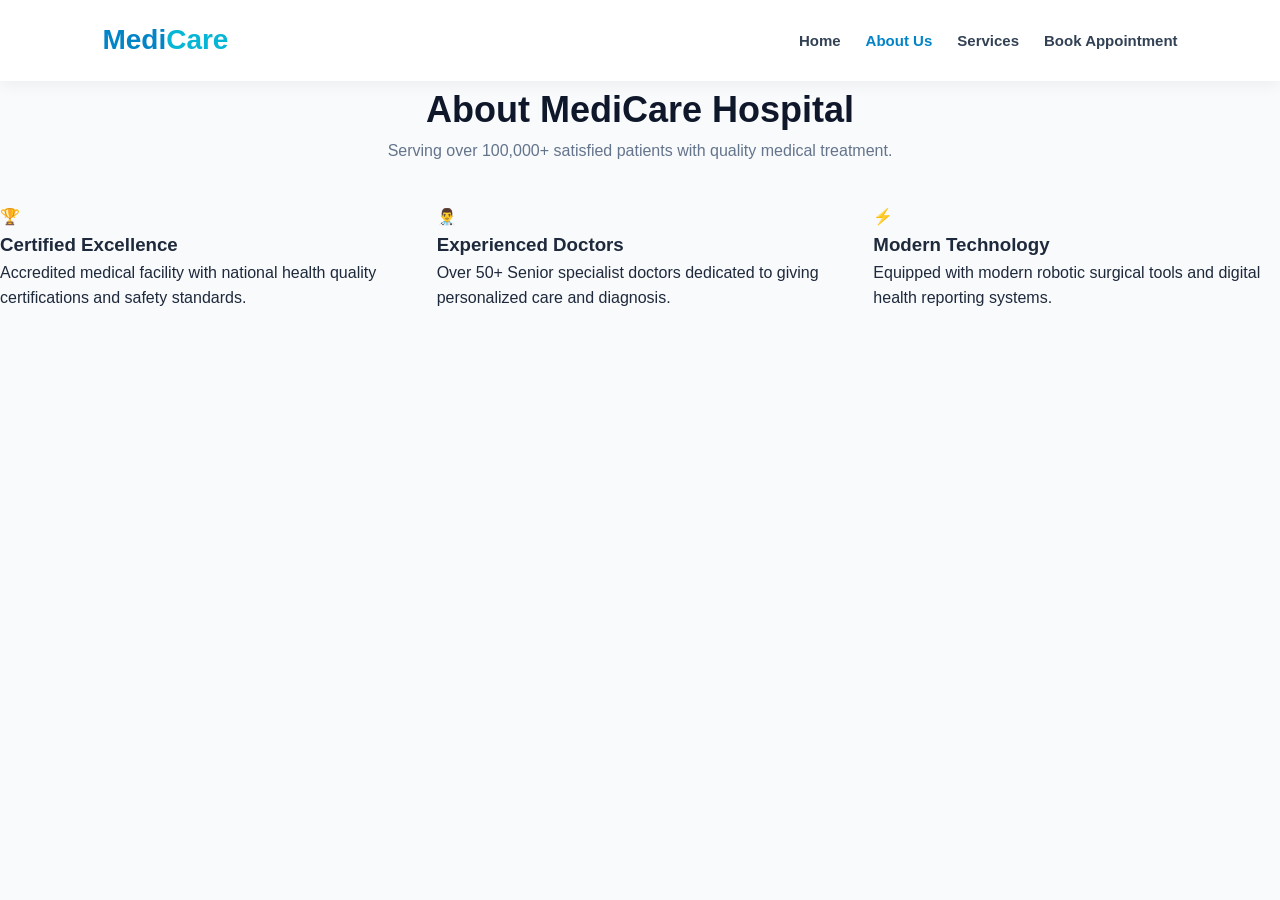
<file: about.html>
<!DOCTYPE html>
<html lang="en">
<head>
    <meta charset="UTF-8">
    <meta name="viewport" content="width=device-width, initial-scale=1.0">
    <title>About Us - MediCare</title>
    <link rel="stylesheet" href="style.css">
</head>
<body>

    <header>
        <div class="logo">Medi<span>Care</span></div>
        <nav>
            <ul>
                <li><a href="index.html">Home</a></li>
                <li><a href="about.html" class="active">About Us</a></li>
                <li><a href="services.html">Services</a></li>
                <li><a href="contact.html">Book Appointment</a></li>
            </ul>
        </nav>
    </header>

    <div class="page-anim">
        <div class="section-title">
            <h2>About MediCare Hospital</h2>
            <p>Serving over 100,000+ satisfied patients with quality medical treatment.</p>
        </div>

        <div class="grid-3">
            <div class="med-card">
                <div class="icon">🏆</div>
                <h3>Certified Excellence</h3>
                <p>Accredited medical facility with national health quality certifications and safety standards.</p>
            </div>
            <div class="med-card">
                <div class="icon">👨‍⚕️</div>
                <h3>Experienced Doctors</h3>
                <p>Over 50+ Senior specialist doctors dedicated to giving personalized care and diagnosis.</p>
            </div>
            <div class="med-card">
                <div class="icon">⚡</div>
                <h3>Modern Technology</h3>
                <p>Equipped with modern robotic surgical tools and digital health reporting systems.</p>
            </div>
        </div>
    </div>

    <script src="script.js"></script>
</body>
</html>
</file>
<file: style.css>
* {
    margin: 0;
    padding: 0;
    box-sizing: border-box;
    font-family: 'Segoe UI', Tahoma, Geneva, Verdana, sans-serif;
}

body {
    background-color: #f8fafc;
    color: #1e293b;
    line-height: 1.6;
}

/* Top Emergency Bar */
.top-bar {
    background: #0f172a;
    color: #94a3b8;
    padding: 10px 8%;
    display: flex;
    justify-content: space-between;
    font-size: 14px;
}

.top-bar span strong { color: #38bdf8; }

/* Sticky Header & Navigation */
header {
    background: #ffffff;
    display: flex;
    justify-content: space-between;
    align-items: center;
    padding: 18px 8%;
    position: sticky;
    top: 0;
    z-index: 1000;
    box-shadow: 0 4px 15px rgba(0, 0, 0, 0.05);
}

.logo {
    font-size: 28px;
    font-weight: 800;
    color: #0284c7;
}

.logo span { color: #06b6d4; }

nav ul {
    display: flex;
    list-style: none;
    gap: 25px;
    align-items: center;
}

nav a {
    text-decoration: none;
    color: #334155;
    font-weight: 600;
    font-size: 15px;
    transition: color 0.3s;
}

nav a:hover, nav a.active { color: #0284c7; }

/* Dropdown Menu */
.dropdown { position: relative; }

.dropdown-menu {
    display: none;
    position: absolute;
    top: 100%;
    left: 0;
    background: #ffffff;
    min-width: 200px;
    box-shadow: 0 10px 25px rgba(0,0,0,0.1);
    border-radius: 8px;
    padding: 10px 0;
    list-style: none;
    border-top: 3px solid #0284c7;
}

.dropdown-menu li a {
    padding: 10px 20px;
    display: block;
    color: #475569;
    font-size: 14px;
}

.dropdown-menu li a:hover {
    background: #f0f9ff;
    color: #0284c7;
}

.dropdown:hover .dropdown-menu { display: block; }

/* Page Banners */
.page-banner {
    background: linear-gradient(135deg, #0284c7 0%, #0369a1 100%);
    color: #fff;
    padding: 40px 8%;
    text-align: center;
}

.page-banner h1 { font-size: 32px; margin-bottom: 8px; }
.page-banner p { color: #e0f2fe; font-size: 16px; }

/* Hero Section */
.hero {
    display: flex;
    align-items: center;
    justify-content: space-between;
    padding: 60px 8% 100px 8%;
    background: linear-gradient(135deg, #e0f2fe 0%, #ffffff 100%);
    min-height: 75vh;
}

.hero-text { max-width: 50%; }

.hero-text h1 {
    font-size: 46px;
    color: #0f172a;
    line-height: 1.2;
    margin-bottom: 20px;
}

.hero-text p {
    color: #475569;
    font-size: 18px;
    margin-bottom: 30px;
}

.btn {
    padding: 12px 28px;
    border-radius: 6px;
    text-decoration: none;
    font-weight: 700;
    font-size: 15px;
    display: inline-block;
    transition: all 0.3s;
}

.btn-primary { background: #0284c7; color: #fff; }
.btn-primary:hover { background: #0369a1; }
.btn-sm { padding: 8px 16px; font-size: 13px; }

.slider-container {
    width: 45%;
    height: 380px;
    border-radius: 16px;
    overflow: hidden;
    box-shadow: 0 15px 30px rgba(0,0,0,0.1);
}

.slides {
    display: flex;
    width: 300%;
    height: 100%;
    animation: slide 9s infinite ease-in-out;
}

.slides img { width: 33.33%; object-fit: cover; }

@keyframes slide {
    0%, 28% { transform: translateX(0); }
    33%, 61% { transform: translateX(-33.33%); }
    66%, 94% { transform: translateX(-66.66%); }
    100% { transform: translateX(0); }
}

/* Floating Action Cards */
.floating-cards-container {
    padding: 0 8%;
    margin-top: -60px;
    position: relative;
    z-index: 100;
}

.floating-grid {
    display: grid;
    grid-template-columns: repeat(auto-fit, minmax(250px, 1fr));
    gap: 20px;
}

.f-card {
    background: #ffffff;
    padding: 25px;
    border-radius: 12px;
    box-shadow: 0 10px 25px rgba(0,0,0,0.08);
    border-left: 5px solid #0284c7;
    transition: transform 0.3s;
}

.f-card:hover { transform: translateY(-5px); }
.f-card h3 { color: #0284c7; font-size: 20px; margin-bottom: 8px; }
.f-card p { color: #64748b; font-size: 14px; }

/* Section & Common Grids */
.section { padding: 60px 8%; }
.bg-light { background-color: #f1f5f9; }

.section-title {
    text-align: center;
    margin-bottom: 40px;
}

.section-title h2 { font-size: 36px; color: #0f172a; }
.section-title p { color: #64748b; font-size: 16px; }

.grid-3 {
    display: grid;
    grid-template-columns: repeat(auto-fit, minmax(300px, 1fr));
    gap: 30px;
}

.card {
    background: #fff;
    padding: 30px;
    border-radius: 12px;
    box-shadow: 0 4px 20px rgba(0,0,0,0.04);
    border: 1px solid #e2e8f0;
}

.card h3 { color: #0284c7; margin-bottom: 12px; }

/* Doctor & Service Cards */
.doctor-card {
    background: #fff;
    border-radius: 12px;
    overflow: hidden;
    box-shadow: 0 4px 20px rgba(0,0,0,0.05);
    border: 1px solid #e2e8f0;
}

.doctor-img, .service-img {
    width: 100%;
    height: 240px;
    object-fit: cover;
}

.doctor-info { padding: 20px; }

/* Contact Page Form Box Layout */
.contact-box {
    display: grid;
    grid-template-columns: 1fr 1fr;
    gap: 40px;
    background: #ffffff;
    padding: 35px;
    border-radius: 12px;
    box-shadow: 0 4px 20px rgba(0, 0, 0, 0.06);
    max-width: 950px;
    margin: 0 auto;
}

.contact-left h2, .contact-right h2 {
    color: #0f172a;
    font-size: 22px;
    margin-bottom: 15px;
}

.contact-left p {
    color: #475569;
    margin-bottom: 12px;
    font-size: 15px;
}

.contact-img {
    width: 100%;
    height: 220px;
    object-fit: cover;
    border-radius: 8px;
    margin-top: 15px;
}

.form-group { margin-bottom: 15px; }

.form-group label {
    display: block;
    margin-bottom: 6px;
    font-weight: 600;
    color: #334155;
    font-size: 14px;
}

.form-group input, .form-group select {
    width: 100%;
    padding: 10px 12px;
    border: 1px solid #cbd5e1;
    border-radius: 6px;
    font-size: 14px;
}

.btn-block {
    width: 100%;
    text-align: center;
    border: none;
    cursor: pointer;
    margin-top: 10px;
}

/* Patient Reviews */
.testimonial-card {
    background: #fff;
    padding: 25px;
    border-radius: 12px;
    border: 1px solid #e2e8f0;
    box-shadow: 0 4px 15px rgba(0,0,0,0.03);
}

.testimonial-card p {
    font-style: italic;
    color: #475569;
    margin-bottom: 15px;
}

.patient-name {
    font-weight: bold;
    color: #0284c7;
}

/* Rich Footer */
footer {
    background: #0f172a;
    color: #94a3b8;
    padding: 50px 8% 20px 8%;
    margin-top: 50px;
}

.footer-grid {
    display: grid;
    grid-template-columns: repeat(auto-fit, minmax(200px, 1fr));
    gap: 30px;
    margin-bottom: 30px;
}

.footer-col h4 {
    color: #fff;
    font-size: 18px;
    margin-bottom: 15px;
}

.footer-col ul { list-style: none; }
.footer-col ul li { margin-bottom: 8px; }
.footer-col ul li a { color: #94a3b8; text-decoration: none; font-size: 14px; }
.footer-col ul li a:hover { color: #38bdf8; }

.footer-bottom {
    text-align: center;
    border-top: 1px solid #1e293b;
    padding-top: 20px;
    font-size: 14px;
}

/* Mobile Responsive */
@media screen and (max-width: 768px) {
    .top-bar { flex-direction: column; text-align: center; gap: 5px; }
    header { flex-direction: column; gap: 15px; }
    nav ul { flex-wrap: wrap; justify-content: center; gap: 15px; }
    .hero { flex-direction: column; text-align: center; padding-bottom: 80px; }
    .hero-text { max-width: 100%; margin-bottom: 30px; }
    .slider-container { width: 100%; height: 260px; }
    .floating-cards-container { margin-top: -30px; }
    .contact-box { grid-template-columns: 1fr; }
}
/* Mobile Fixes */
@media screen and (max-width: 768px) {
    header {
        flex-direction: column !important;
        gap: 12px;
        padding: 15px;
    }

    nav ul {
        flex-wrap: wrap;
        justify-content: center;
        gap: 12px;
    }

    .hero {
        flex-direction: column !important;
        text-align: center;
        padding: 30px 5% 60px 5%;
    }

    .hero-text h1 { 
        font-size: 28px; 
    }

    .slider-container {
        width: 100% !important;
        height: 220px !important;
    }

    .grid-3 {
        grid-template-columns: 1fr !important;
    }

    .contact-box {
        grid-template-columns: 1fr !important;
        padding: 20px;
    }
}
</file>
